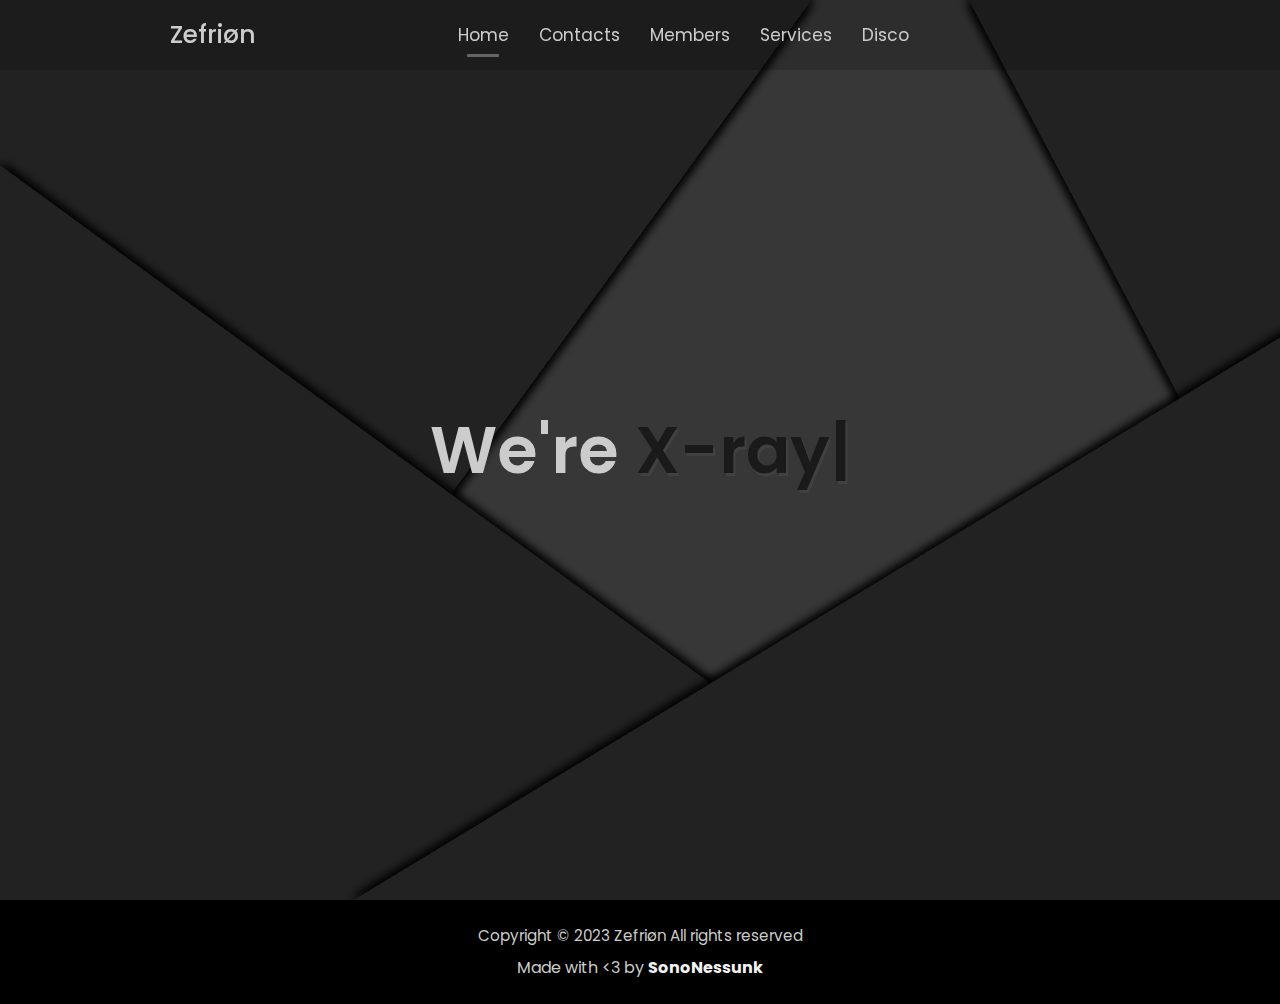
<file: index.html>
<!DOCTYPE html>
<html lang="en">
<head>
    <meta charset="UTF-8">
    <meta name="viewport" content="width=device-width, initial-scale=1.0">
    <title>Zefriøn | Home</title>

    <link rel="icon" href="./img/img-favicon/favicon.ico" type="image/x-icon">

    <link rel="stylesheet" href="https://unpkg.com/boxicons@latest/css/boxicons.min.css">

    <link rel="stylesheet" href="./css/var.css">
    <link rel="stylesheet" href="./css/navbar.css">
    <link rel="stylesheet" href="./css/footer.css">

    <link rel="stylesheet" href="./css/typer.css">

</head>
<body>
    <nav>
        <div class="nav-bar">
            <span class="logo navLogo"><a href="./index">Zefriøn</a></span>
            <div class="menu">
                <div class="logo-toggle">
                    <span class="logo"><a href="./index">Zefriøn</a></span>
                    <i class='bx bx-x siderbarClose'></i>
                </div>
                <ul class="nav-links">
                    <li><a href="./index" class="active">Home</a></li>
                    <li><a href="./pages/contact">Contacts</a></li>
                    <li><a href="./pages/members">Members</a></li>
                    <li><a href="./pages/services">Services</a></li>
                    <li><a href="./pages/disco">Disco</a></li>
                </ul>
            </div>
            <div class="darkLight-searchBox">
                <i class='bx bx-menu sidebarOpen' ></i>
            </div>
        </div>
    </nav>

    <div class="body-fix">
        <div class="container">
            <h1>We're <span class="typer"></span></h1>
        </div>
    </div>

    <footer>
        <p class="norm-txt">Copyright &copy; 2023 Zefriøn All rights reserved</p>
        <p>Made with &lt;3 by <a href="https://youtube.com/@Sono.Nessunk" target= "_blank">SonoNessunk</a></p>
    </footer>

    <script type="text/javascript" src="./js/typer.js"></script>
    <script>
        var typed = new Typed(".typer", {
            strings: ["X-ray", "SonoNessunk", "Zefriøn"],
            typeSpeed: 95,
            backSpeed: 12,
            smartBackspace: true,
            loop: true
        })
    </script>
    <script type="text/javascript" src="./js/navbar.js"></script>
</body>
</html>
</file>
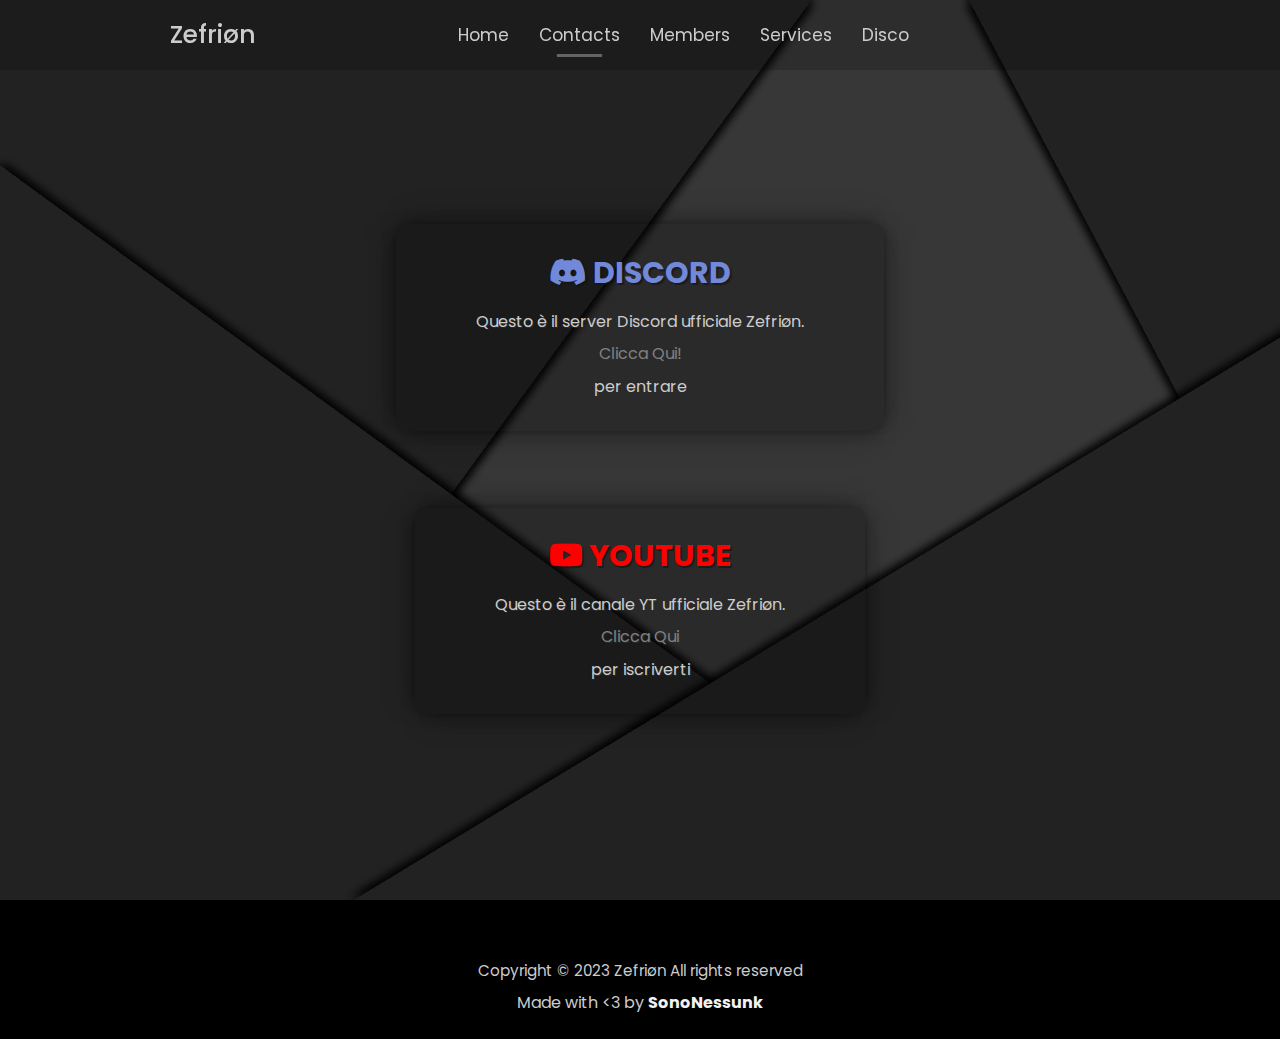
<file: pages/contact.html>
<!DOCTYPE html>
<html lang="en">
<head>
    <meta charset="UTF-8">
    <meta name="viewport" content="width=device-width, initial-scale=1.0">
    <title>Zefriøn | Contacts</title>

    <link rel="icon" href="../img/img-favicon/favicon.ico" type="image/x-icon">

    <link rel="stylesheet" href="https://unpkg.com/boxicons@latest/css/boxicons.min.css">
    <link rel="stylesheet" href="https://cdnjs.cloudflare.com/ajax/libs/font-awesome/6.4.2/css/all.min.css">

    <link rel="stylesheet" href="../css/var.css">
    <link rel="stylesheet" href="../css/navbar.css">
    <link rel="stylesheet" href="../css/footer.css">

    <link rel="stylesheet" href="../css/content.css">

</head>
<body>
    <nav>
        <div class="nav-bar">
            <span class="logo navLogo"><a href="../index">Zefriøn</a></span>
            <div class="menu">
                <div class="logo-toggle">
                    <span class="logo"><a href="../index">Zefriøn</a></span>
                    <i class='bx bx-x siderbarClose'></i>
                </div>
                <ul class="nav-links">
                    <li><a href="../index">Home</a></li>
                    <li><a href="./contact" class="active">Contacts</a></li>
                    <li><a href="./members">Members</a></li>
                    <li><a href="./services">Services</a></li>
                    <li><a href="./disco">Disco</a></li>
                </ul>
            </div>
            <div class="darkLight-searchBox">
                <i class='bx bx-menu sidebarOpen' ></i>
            </div>
        </div>
    </nav>

    <div class="body-fix">

        <div class="content">

            <section>
                <article>
                    <h5><i class="fab fa-discord" style="color: #7289da;"></i><a href="https://www.discord.com" style="color: #7289da;" target="_blank"> Discord</a></h5>
                    <div class="article norm-txt-dk">
                        <p>Questo è il server Discord ufficiale Zefriøn.</p>
                        <p><a href="https://discord.gg/kevuF2w8Jp" target="_blank">Clicca Qui!</a></p>
                        <p>per entrare</p>
                    </div>
                </article>
            </section>

            <section>
                <article>
                    <h5><i class="fab fa-youtube" style="color: #FF0000;"></i><a href="https://www.youtube.com" style="color: #FF0000;" target="_blank"> YouTube</a></h5>
                    <div class="article norm-txt-dk">
                        <p>Questo è il canale YT ufficiale Zefriøn.</p>
                        <p><a href="https://www.youtube.com/@Zefrion.official?sub_confirmation=1" target="_blank">Clicca Qui</a></p>
                        <p>per iscriverti</p>
                    </div>
                </article>
            </section>

        </div>

    </div>

    <footer>
        <p class="norm-txt">Copyright &copy; 2023 Zefriøn All rights reserved</p>
        <p>Made with &lt;3 by <a href="https://youtube.com/@Sono.Nessunk" target= "_blank">SonoNessunk</a></p>
    </footer>

    <script type="text/javascript" src="../js/navbar.js"></script>
</body>
</html>
</file>
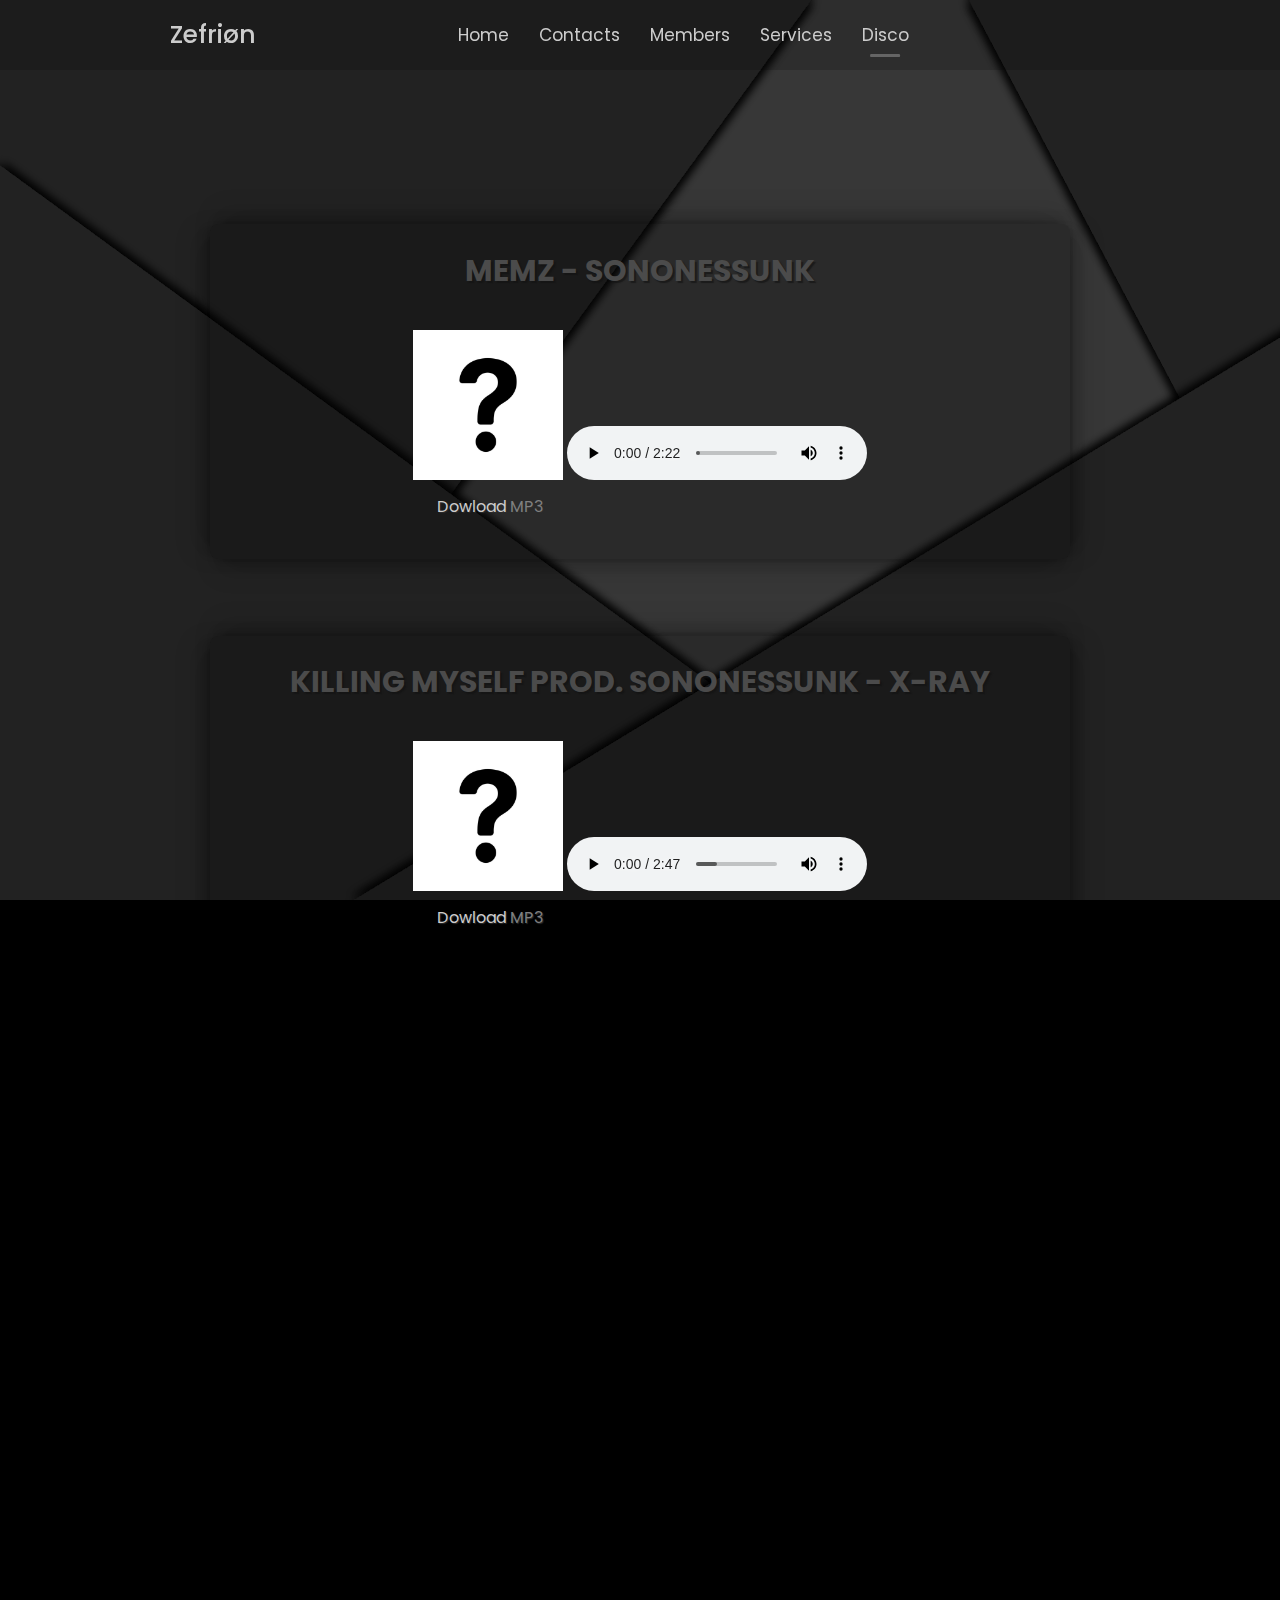
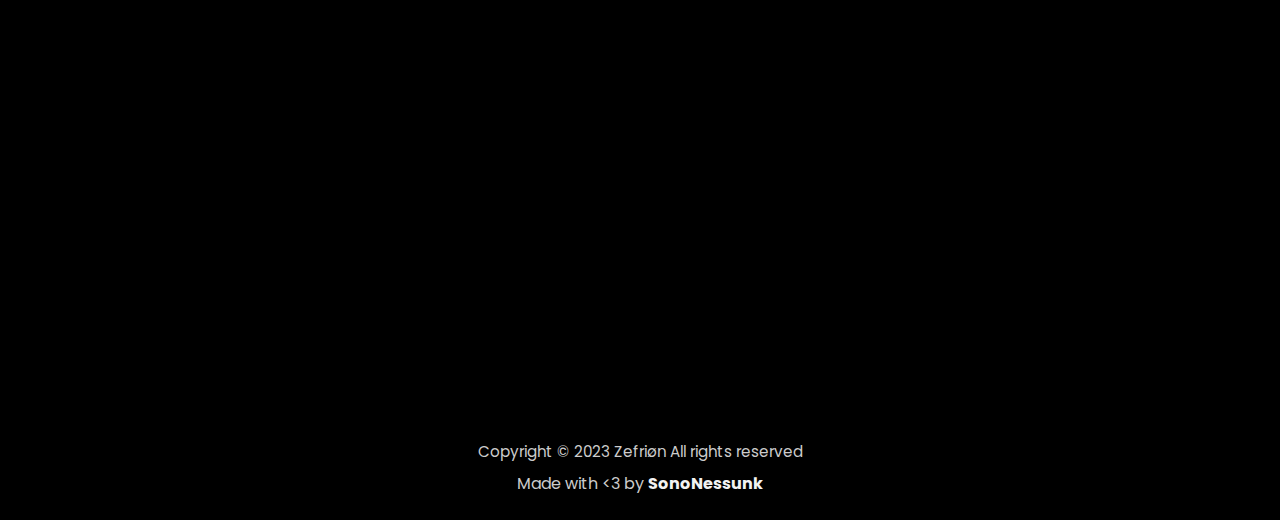
<file: pages/disco.html>
<!DOCTYPE html>
<html lang="en">
<head>
    <meta charset="UTF-8">
    <meta name="viewport" content="width=device-width, initial-scale=1.0">
    <title>Zefriøn | Disco</title>

    <link rel="icon" href="../img/img-favicon/favicon.ico" type="image/x-icon">

    <link rel="stylesheet" href="https://unpkg.com/boxicons@latest/css/boxicons.min.css">
    <link rel="stylesheet" href="https://cdnjs.cloudflare.com/ajax/libs/font-awesome/6.4.2/css/all.min.css">

    <link rel="stylesheet" href="../css/var.css">
    <link rel="stylesheet" href="../css/navbar.css">
    <link rel="stylesheet" href="../css/footer.css">

    <link rel="stylesheet" href="../css/content.css">

</head>
<body>
    <nav>
        <div class="nav-bar">
            <span class="logo navLogo"><a href="../index">Zefriøn</a></span>
            <div class="menu">
                <div class="logo-toggle">
                    <span class="logo"><a href="../index">Zefriøn</a></span>
                    <i class='bx bx-x siderbarClose'></i>
                </div>
                <ul class="nav-links">
                    <li><a href="../index">Home</a></li>
                    <li><a href="./contact">Contacts</a></li>
                    <li><a href="./members">Members</a></li>
                    <li><a href="./services">Services</a></li>
                    <li><a href="./disco" class="active">Disco</a></li>
                </ul>
            </div>
            <div class="darkLight-searchBox">
                <i class='bx bx-menu sidebarOpen' ></i>
            </div>
        </div>
    </nav>

    <div class="body-fix">

        <div class="content contentDi">

            <section>
                <article>
                    <h5 style="color: #4b4b4b;">MemZ - SonoNessunk</h5>
                    <div class="article norm-txt-dk">
                        <br>
                        <img src="../img/music/NotFound.png" height="150px" alt="NotFound">
                        <audio controls>
                            <source src="../audio/Memz - SonoNessunk.mp3" type="audio/mpeg" id="tt">
                            <p>
                                Il tuo Browser non supporta questo formato.
                                Download
                                <a href="../audio/Memz - SonoNessunk.mp3" download="SonoNessunk.mp3">MP3</a>
                            </p>
                        </audio>
                        <p>Dowload <a href="../audio/Memz - SonoNessunk.mp3" download="Memz - SonoNessunk.mp3">MP3</a></p>
                    </div>
                </article>
            </section>

            <section>
                <article>
                    <h5 style="color: #4b4b4b;">Killing MySelf prod. SonoNessunk - X-ray</h5>
                    <div class="article norm-txt-dk">
                        <br>
                        <img src="../img/music/NotFound.png" height="150px" alt="NotFound">
                        <audio controls>
                            <source src="../audio/Killing MySelft prod. SonoNessunk - X-ray.mp3" type="audio/mpeg" id="tt">
                            <p>
                                Il tuo Browser non supporta questo formato.
                                Download
                                <a href="../audio/Killing MySelft prod. SonoNessunk - X-ray.mp3" download="SonoNessunk.mp3">MP3</a>
                            </p>
                        </audio>
                        <p>Dowload <a href="../audio/Killing MySelft prod. SonoNessunk - X-ray.mp3" download="Memz - SonoNessunk.mp3">MP3</a></p>
                    </div>
                </article>
            </section>

            <section>
                <iframe style="border-radius:12px;" src="https://open.spotify.com/embed/track/6zTXQZK2xGEINEj4neonNH?utm_source=generator" width="100%" height="252" frameBorder="0" allowfullscreen="" allow="autoplay; clipboard-write; encrypted-media; fullscreen; picture-in-picture" loading="lazy"></iframe>
            </section>

            <section>
                <iframe style="border-radius:12px" src="https://open.spotify.com/embed/track/1LKk576aw3RM47MNytUtrD?utm_source=generator" width="100%" height="252" frameBorder="0" allowfullscreen="" allow="autoplay; clipboard-write; encrypted-media; fullscreen; picture-in-picture" loading="lazy"></iframe>
            </section>

            <section>
                <iframe style="border-radius:12px" src="https://open.spotify.com/embed/track/57Qo5vyAdfZv9qMK8xUb0k?utm_source=generator" width="100%" height="252" frameBorder="0" allowfullscreen="" allow="autoplay; clipboard-write; encrypted-media; fullscreen; picture-in-picture" loading="lazy"></iframe>
            </section>

        </div>
    
    </div>

    <footer>
        <p class="norm-txt">Copyright &copy; 2023 Zefriøn All rights reserved</p>
        <p>Made with &lt;3 by <a href="https://youtube.com/@Sono.Nessunk" target= "_blank">SonoNessunk</a></p>
    </footer>

    <script type="text/javascript" src="../js/navbar.js"></script>
</body>
</html>
</file>
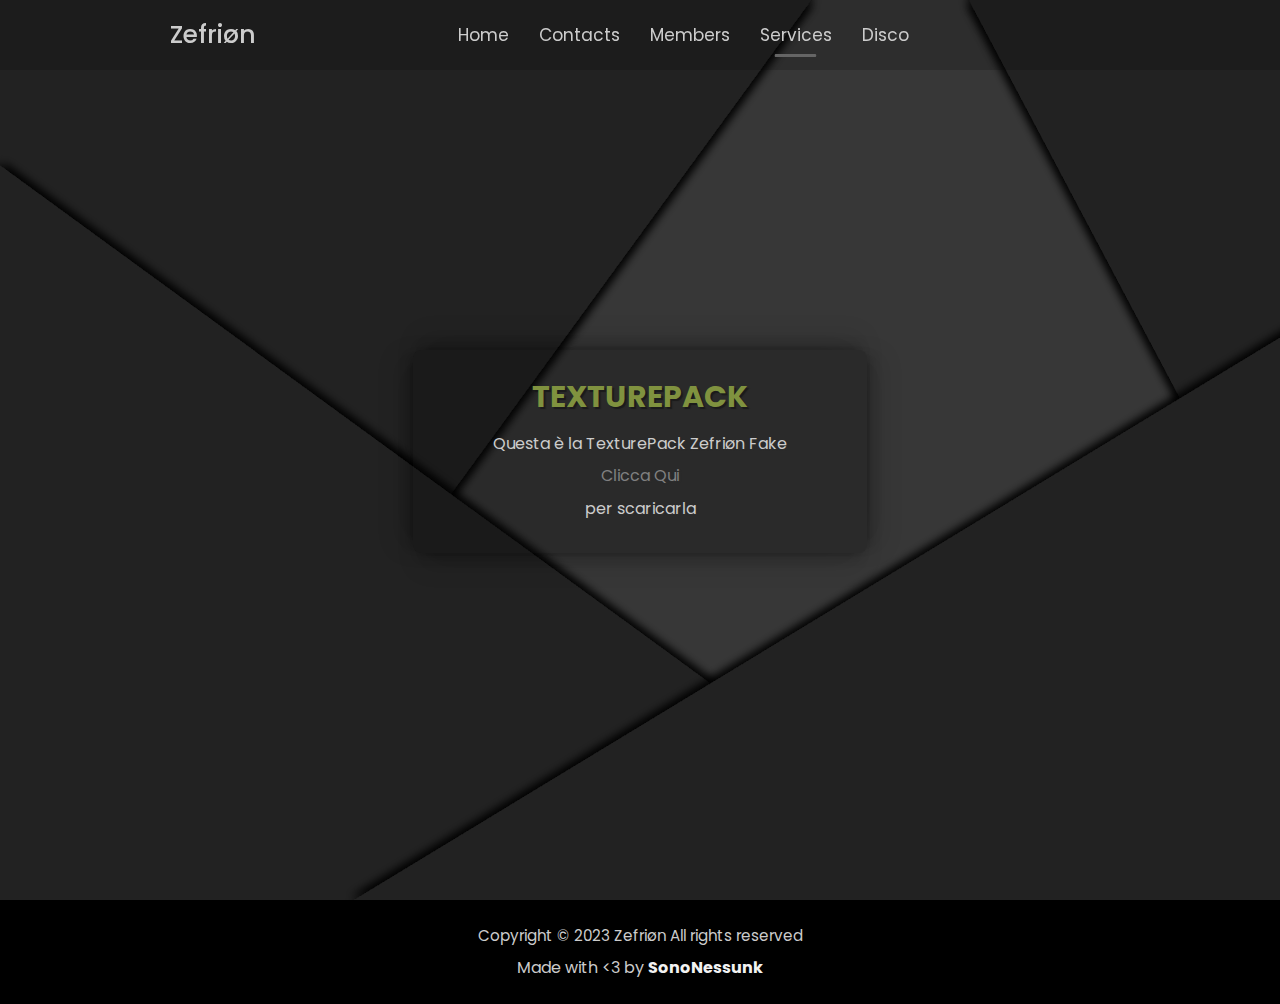
<file: pages/services.html>
<!DOCTYPE html>
<html lang="en">
<head>
    <meta charset="UTF-8">
    <meta name="viewport" content="width=device-width, initial-scale=1.0">
    <title>Zefriøn | Services</title>

    <link rel="icon" href="../img/img-favicon/favicon.ico" type="image/x-icon">

    <link rel="stylesheet" href="https://unpkg.com/boxicons@latest/css/boxicons.min.css">
    <link rel="stylesheet" href="https://cdnjs.cloudflare.com/ajax/libs/font-awesome/6.4.2/css/all.min.css">

    <link rel="stylesheet" href="../css/var.css">
    <link rel="stylesheet" href="../css/navbar.css">
    <link rel="stylesheet" href="../css/footer.css">

    <link rel="stylesheet" href="../css/content.css">

</head>
<body>
    <nav>
        <div class="nav-bar">
            <span class="logo navLogo"><a href="../index">Zefriøn</a></span>
            <div class="menu">
                <div class="logo-toggle">
                    <span class="logo"><a href="../index">Zefriøn</a></span>
                    <i class='bx bx-x siderbarClose'></i>
                </div>
                <ul class="nav-links">
                    <li><a href="../index">Home</a></li>
                    <li><a href="./contact">Contacts</a></li>
                    <li><a href="./members">Members</a></li>
                    <li><a href="./services" class="active">Services</a></li>
                    <li><a href="./disco">Disco</a></li>
                </ul>
            </div>
            <div class="darkLight-searchBox">
                <i class='bx bx-menu sidebarOpen' ></i>
            </div>
        </div>
    </nav>

    <div class="body-fix">
        
        <div class="content">
            <section>
                <article>
                    <h5 style="color: #80923f;">TexturePack</h5>
                    <div class="article norm-txt-dk">
                        <p>Questa è la TexturePack Zefriøn Fake</p>
                        <p><a href="https://modrinth.com/resourcepack/zefrion-fake" target="_blank">Clicca Qui</a></p>
                        <p>per scaricarla</p>
                    </div>
                </article>
            </section>
        </div>

    </div>

    <footer>
        <p class="norm-txt">Copyright &copy; 2023 Zefriøn All rights reserved</p>
        <p>Made with &lt;3 by <a href="https://youtube.com/@Sono.Nessunk" target= "_blank">SonoNessunk</a></p>
    </footer>

    <script type="text/javascript" src="../js/navbar.js"></script>
</body>
</html>
</file>
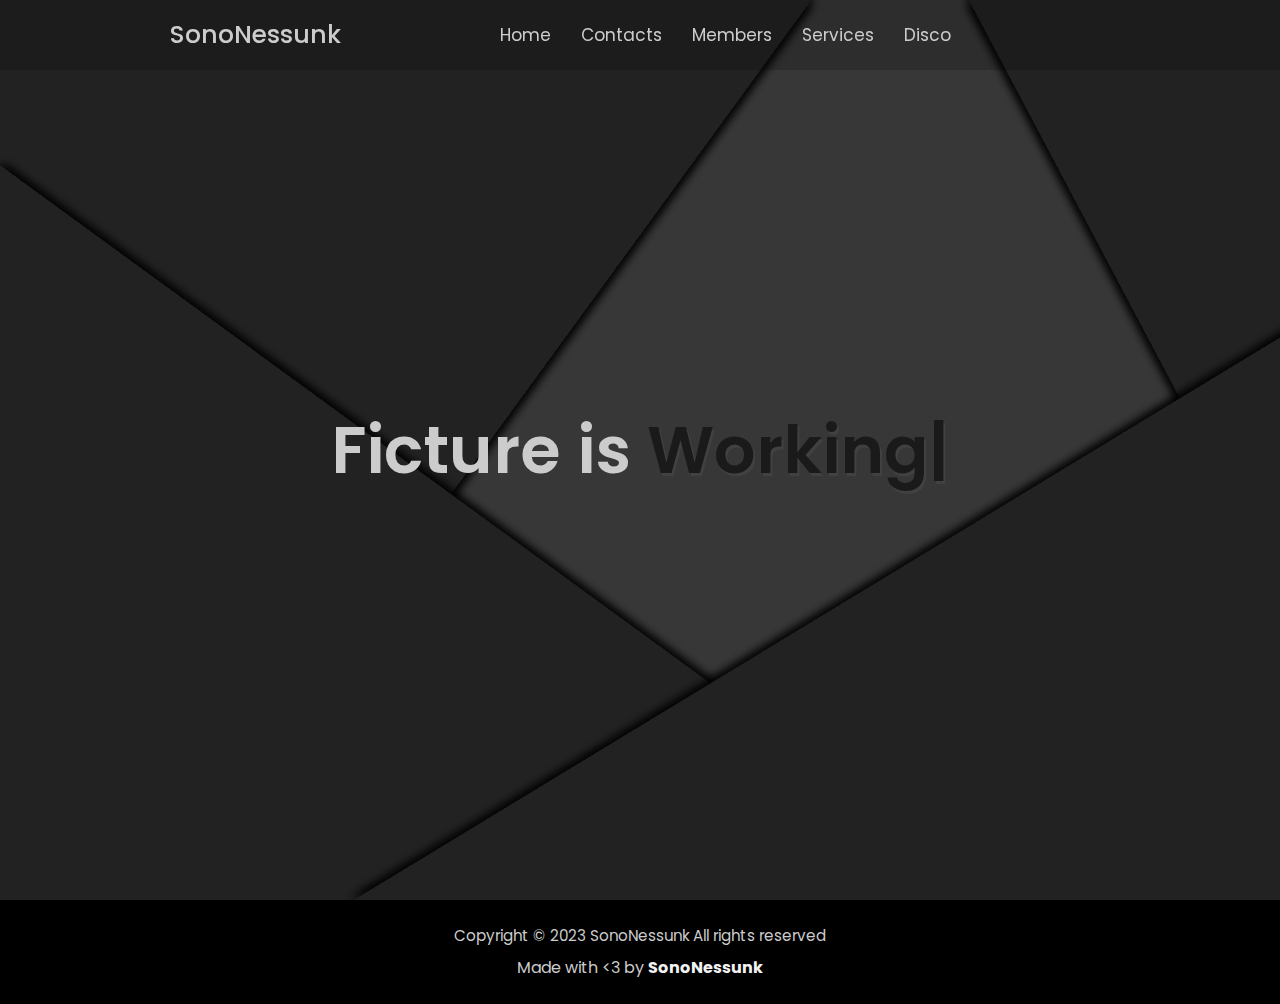
<file: pages/workingprogress.html>
<!DOCTYPE html>
<html lang="en">
<head>
    <meta charset="UTF-8">
    <meta name="viewport" content="width=device-width, initial-scale=1.0">
    <title>SonoNessunk</title>

    <link rel="icon" href="../img/img-favicon/favicon.ico" type="image/x-icon">

    <link rel="stylesheet" href="https://unpkg.com/boxicons@latest/css/boxicons.min.css">

    <link rel="stylesheet" href="../css/var.css">
    <link rel="stylesheet" href="../css/navbar.css">
    <link rel="stylesheet" href="../css/footer.css">

    <link rel="stylesheet" href="../css/typer.css">

</head>
<body>
    <nav>
        <div class="nav-bar">
            <span class="logo navLogo"><a href="../index">SonoNessunk</a></span>
            <div class="menu">
                <div class="logo-toggle">
                    <span class="logo"><a href="../index">SonoNessunk</a></span>
                    <i class='bx bx-x siderbarClose'></i>
                </div>
                <ul class="nav-links">
                    <li><a href="../index">Home</a></li>
                    <li><a href="./contact">Contacts</a></li>
                    <li><a href="./members">Members</a></li>
                    <li><a href="./services">Services</a></li>
                    <li><a href="./disco">Disco</a></li>
                </ul>
            </div>
            <div class="darkLight-searchBox">
                <i class='bx bx-menu sidebarOpen' ></i>
            </div>
        </div>
    </nav>

    <div class="body-fix">
        <div class="container">
            <h1>Ficture is <span class="typer"></span></h1>
        </div>
    </div>
    
    <footer>
        <p class="norm-txt">Copyright &copy; 2023 SonoNessunk All rights reserved</p>
        <p>Made with &lt;3 by <a href="https://youtube.com/@Sono.Nessunk" target= "_blank">SonoNessunk</a></p>
    </footer>
    
    <script type="text/javascript" src="../js/typer.js"></script>
    <script>
        var typed = new Typed(".typer", {
            strings: ["Working in Progess..."],
            typeSpeed: 95,
            backSpeed: 12,
            smartBackspace: true,
            loop: true
        })
    </script>
    <script type="text/javascript" src="../js/navbar.js"></script>
</body>
</html>
</file>
<file: css/var.css>
@import url('https://fonts.googleapis.com/css2?family=Poppins:ital,wght@0,300;0,400;0,500;0,600;0,700;0,800;0,900;1,300;1,400;1,500;1,600;1,700;1,800;1,900&display=swap');

:root {
    --main-color: #1a1a1a;
    --hover-color: #8a8a8a;
    --text-color: #CCC;
    --nav-color: rgba(0, 0, 0, 0.174);
    --body-color: #393939;
    --side-nav: #444444;
    --search-text: #CCC;
    --search-bar: #242526;
    --text-color-lg: #F2F2F2;
    --nav-line: #656565;
    --content-title: #525252;
    --content-background: #00000038;
    --text-color-dk: #303030;
    --footer-color: #000000f2;
}
* {
    margin: 0;
    padding: 0;
    box-sizing: border-box;
    font-family: 'Poppins', sans-serif;
    text-decoration: none;
    color: var(--text-color);
    list-style: none;
    transition: all 0.4s ease;
}

body {
    /* background-image: linear-gradient(346deg, rgba(55, 55, 55,0.04) 0%, rgba(55, 55, 55,0.04) 22%,rgba(140, 140, 140,0.04) 22%, rgba(140, 140, 140,0.04) 69%,rgba(225, 225, 225,0.04) 69%, rgba(225, 225, 225,0.04) 100%),linear-gradient(31deg, rgba(55, 55, 55,0.04) 0%, rgba(55, 55, 55,0.04) 42%,rgba(140, 140, 140,0.04) 42%, rgba(140, 140, 140,0.04) 85%,rgba(225, 225, 225,0.04) 85%, rgba(225, 225, 225,0.04) 100%),linear-gradient(55deg, rgba(55, 55, 55,0.04) 0%, rgba(55, 55, 55,0.04) 13%,rgba(140, 140, 140,0.04) 13%, rgba(140, 140, 140,0.04) 72%,rgba(225, 225, 225,0.04) 72%, rgba(225, 225, 225,0.04) 100%),linear-gradient(90deg, rgb(0,0,0),rgb(0,0,0)); */
    background: url("../img/Abstract\ Paper.svg");
    background-repeat: no-repeat;
    background-size: cover;
    background-attachment: fixed;
    min-height: 100vh;
    color: var(--text-color);
    background-color: #000000;
}


.norm-txt {
    font-size: .95rem;
    line-height: 1.5rem;
}

.body-fix {
    display: grid;
    position: relative;
    justify-items: center; 
    place-content: center; 
    min-height: 100vh;
}

/* Scrollbar CSS*/

* {
    scrollbar-width: thin;
    scrollbar-color: #707070 #303030;
}

*::-webkit-scrollbar {
    width: 15px;
}

*::-webkit-scrollbar-track {
    background: #303030;
}

*::-webkit-scrollbar-thumb {
    background-color: #707070;
    border-radius: 2px;
    border: 3px solid #474747;
}
</file>
<file: css/navbar.css>
nav {
    position: fixed;
    top: 0;
    left: 0;
    height: 70px;
    width: 100%;
    background-color: var(--nav-color);
    z-index: 100;
}

nav .nav-bar{
    position: relative;
    height: 100%;
    max-width: 1000px;
    width: 100%;
    margin: 0 auto;
    padding: 0 30px;
    display: flex;
    align-items: center;
    justify-content: space-between;
}

nav .nav-bar .sidebarOpen{
    color: var(--text-color);
    font-size: 25px;
    padding: 5px;
    cursor: pointer;
    display: none;
}

nav .nav-bar .logo a{
    font-size: 25px;
    font-weight: 500;
    color: var(--text-color);
    text-decoration: none;
}

.menu .logo-toggle{
    display: none;
}

.nav-bar .nav-links{
    display: flex;
    align-items: center;
}

.nav-bar .nav-links li{
    margin: 0 5px;
    list-style: none;
}

.nav-links li a{
    position: relative;
    font-size: 17px;
    font-weight: 400;
    color: var(--text-color);
    text-decoration: none;
    padding: 10px;
}

.nav-links a::after {
    content: "";
    position: absolute;
    left: 0;
    right: 0;
    margin: auto;
    bottom: 0px;
    width: 90%;
    height: 3px;
    background: var(--hover-color);
    border-radius: 5px;
    transform: scaleX(0);
    transition: transform .3s;
}

.nav-links a:hover::after {
    transform: scaleX(.8);
}

.nav-links a.active::after{
    transform: scaleX(.5);
    background: var(--nav-line);
}
.nav-links a.active:hover::after{
    transform: scaleX(.8);
    background: var(--hover-color);
}

@media (max-width: 790px) {
    nav .nav-bar .sidebarOpen{
        display: block;
    }

    .menu{
        position: fixed;
        height: 100%;
        width: 320px;
        right: -100%;
        top: 0;
        padding: 20px;
        background-color: var(--side-nav);
        z-index: 100;
        transition: all 0.4s ease;
    }

    nav.active .menu{
        right: -0%;
    }

    nav.active .nav-bar .navLogo a{
        opacity: 0;
        transition: all 0.3s ease;
    }

    .menu .logo-toggle{
        display: block;
        width: 100%;
        display: flex;
        align-items: center;
        justify-content: space-between;
    }

    .logo-toggle .siderbarClose{
        color: var(--text-color);
        font-size: 24px;
        cursor: pointer;
    }

    .nav-bar .nav-links{
        flex-direction: column;
        padding-top: 30px;
    }

    .nav-links li a{
        display: block;
        margin-top: 20px;
    }
}
</file>
<file: css/footer.css>
.footer {
    display: grid;
    gap: 1rem; 
    justify-items: center; 
    place-content: center; 
    padding-top: 33rem;
}

.footer section {
    max-width: 1024px;
}

.footer section article {
    padding: 1.7rem; 
    margin-top: 2rem;
    margin-bottom: 1.8rem; 
    margin-left: 1.2rem;
    margin-right: 1.2rem; 
    border-radius: 0.5rem; 
    border-width: 1px; 
    background-color: #ffffff;
    box-shadow: 0px 20px 25px -5px rgba(0,0,0,0.1), 0px 10px 10px -5px rgba(0,0,0,0.17), 0px -10px 10px -5px rgba(0,0,0,0.17), 0px -20px 25px -5px rgba(0,0,0,0.1), -20px 0px 25px -5px rgba(0,0,0,0.1), -10px 0px 10px -5px rgba(0,0,0,0.17), 20px 0px 25px -5px rgba(0,0,0,0.1), 10px 0px 10px -5px rgba(0,0,0,0.17);
    align-content: center;
    align-items: center;
    justify-content: center;
}

.footer section article p {
    text-align: center;
}

.footer section article h5 {
    margin-top: 0; 
    margin-bottom: 1rem; 
    font-size: 1.875rem;
    line-height: 2.25rem; 
    font-weight: 700; 
    text-align: center; 
    color: var(--main-color); 
    text-transform: uppercase; 
}

footer {
    display: grid;
    padding-top: 1.5rem;
    padding-bottom: 1.5rem; 
    gap: 0.5rem; 
    justify-items: center; 
    place-content: center;
    background-color: var(--footer-color);
    line-height: 24px;
    text-align: center;
}

footer p a {
    font-weight: 700;
    color: var(--text-color-lg);
    transition: all .5s;
}

footer p a:hover {
    color: var(--hover-color);

}

.article p {
    color: var(--text-color-dk);
}

@media (min-width: 1280px) {
    .footer section {
        max-width: 1280px;
    }

    .footer section article {
        margin-left: 5rem;
        margin-right: 5rem;
    }
    
    
}

@media (max-width: 1000px) {
    footer p a {
        color: var(--hover-color);
    }
}
</file>
<file: css/typer.css>
.container{
    max-width: 1024px; 
    text-align: center; 
}

.container h1{
    font-size: 4.1em;
    font-weight: 600;
    width: 100%;
    margin: auto;
}

.container h1 span{
    text-shadow: rgb(65, 65, 65) 2px 3px;
}

span{
    color: var(--main-color);
}

@media (max-width: 1000px){
    .container h1{
        font-size: 2.2em;
        font-weight: 600;
    }
}
</file>
<file: css/content.css>
.content {
    display: grid;
    gap: 1rem; 
    justify-items: center; 
    place-content: center;
    padding-top: 12rem;
    padding-bottom: 12rem;
}

.contentDi {
    justify-items: normal!important; 
}

.content section article h5 a:hover {
    color: #66666685!important;
}

.content section {
    max-width: 4024px;
}

.content section article {
    padding-top: 1.8rem;
    padding-bottom: 2rem;
    padding-left: 5rem;
    padding-right: 5rem;
    margin-top: 2rem;
    margin-bottom: 1.8rem; 
    margin-left: 1.2rem;
    margin-right: 1.2rem; 
    border-radius: 0.5rem; 
    border-width: 1px; 
    background-color: var(--content-background);
    box-shadow: 0px 20px 25px -6px rgba(0,0,0,0.1), 0px 10px 10px -6px rgba(0,0,0,0.17), 0px -10px 10px -6px rgba(0,0,0,0.17), 0px -20px 25px -6px rgba(0,0,0,0.1), -20px 0px 25px -6px rgba(0,0,0,0.1), -10px 0px 10px -6px rgba(0,0,0,0.17), 20px 0px 25px -6px rgba(0,0,0,0.1), 10px 0px 10px -6px rgba(0,0,0,0.17);
    align-content: center;
    align-items: center;
    justify-content: center;
    text-align: center;
}

.content section article p {
    text-align: center;
    max-width: 400px;
}

.content section article a{
    color: #808080;
    line-height: 2.5rem;
}

.content section article a:hover{
    color: #5398ff;
    line-height: 2.5rem;

}

.content section article h5 {
    margin-top: 0; 
    margin-bottom: 1rem; 
    font-size: 1.875rem;
    line-height: 2.25rem; 
    font-weight: 700; 
    text-align: center; 
    color: var(--content-title); 
    text-transform: uppercase;
}

.memb {
    align-items: center;
    align-content: center;
}

.memb h5 {
    font-size: 3.5em!important;

}

.memb div h5 a:hover{
    color: rgba(255, 255, 255, 0.068)!important;
    text-shadow: rgba(255, 255, 255, 0.068) 8px 8px 5px!important;
}

.article p {
    color: var(--text-color);
    text-shadow: rgb(46, 46, 46) 1px 1px 1px;
}

@media (min-width: 1280px) {

    .content section {
        max-width: 1280px;
    }

    .content section article {
        margin-left: 5rem;
        margin-right: 5rem;
    }
    

    
}

@media (max-width: 900px) {

    .content {
        padding-top: 8rem;
        padding-bottom: 8rem;
    }

    .content section article {
        padding-left: 1.5rem;
        padding-right: 1.5rem;
    }
    
}

.body-fix h5 {
    text-shadow: #131313a4 1.7px 1.7px 1px;
}
</file>
